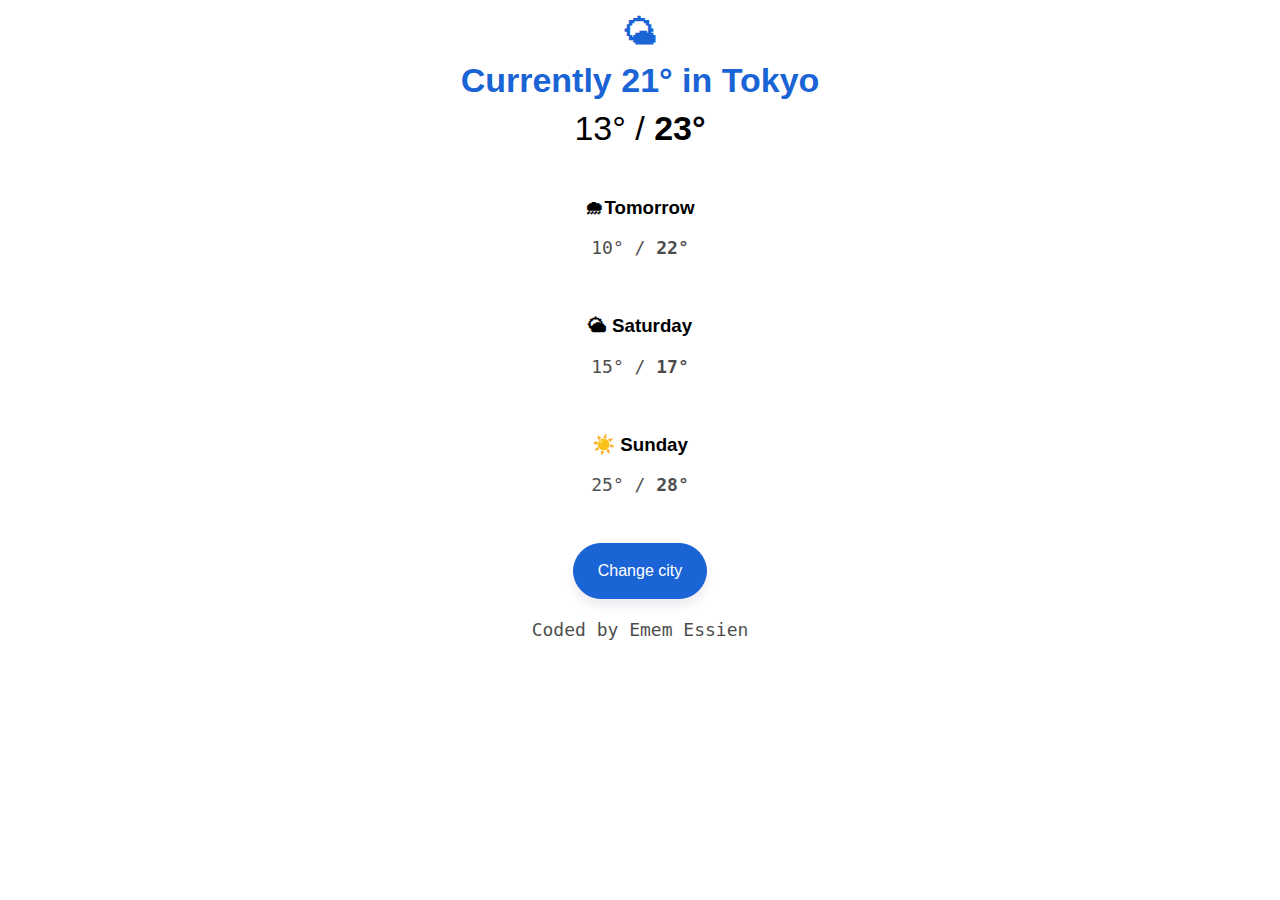
<file: index.html>
<!DOCTYPE html>
<html lang="en">
  <head>
    <meta charset="UTF-8" />
    <meta name="viewport" content="width=device-width, initial-scale=1.0" />
    <meta http-equiv="X-UA-Compatible" content="ie=edge" />
    <title>Dummy App</title>
    <link rel="stylesheet" href="style.css" />
  </head>
  <body>
    <h1>
      🌤
      <br />
      Currently 21° in Tokyo
    </h1>
    <h2>13° / <strong>23°</strong></h2>
    <ul>
      <li>
        <h3>🌧Tomorrow</h3>
        <p>10° / <strong>22°</strong></p>
      </li>
      <li>
        <h3>🌥 Saturday</h3>
        <p>15° / <strong>17°</strong></p>
      </li>
      <li>
        <h3>☀️ Sunday</h3>
        <p>25° / <strong>28°</strong></p>
      </li>
    </ul>

    <button>Change city</button>
    <p>Coded by Emem Essien</p>
    <script src="app.js"></script>
  </body>
</html>
</file>
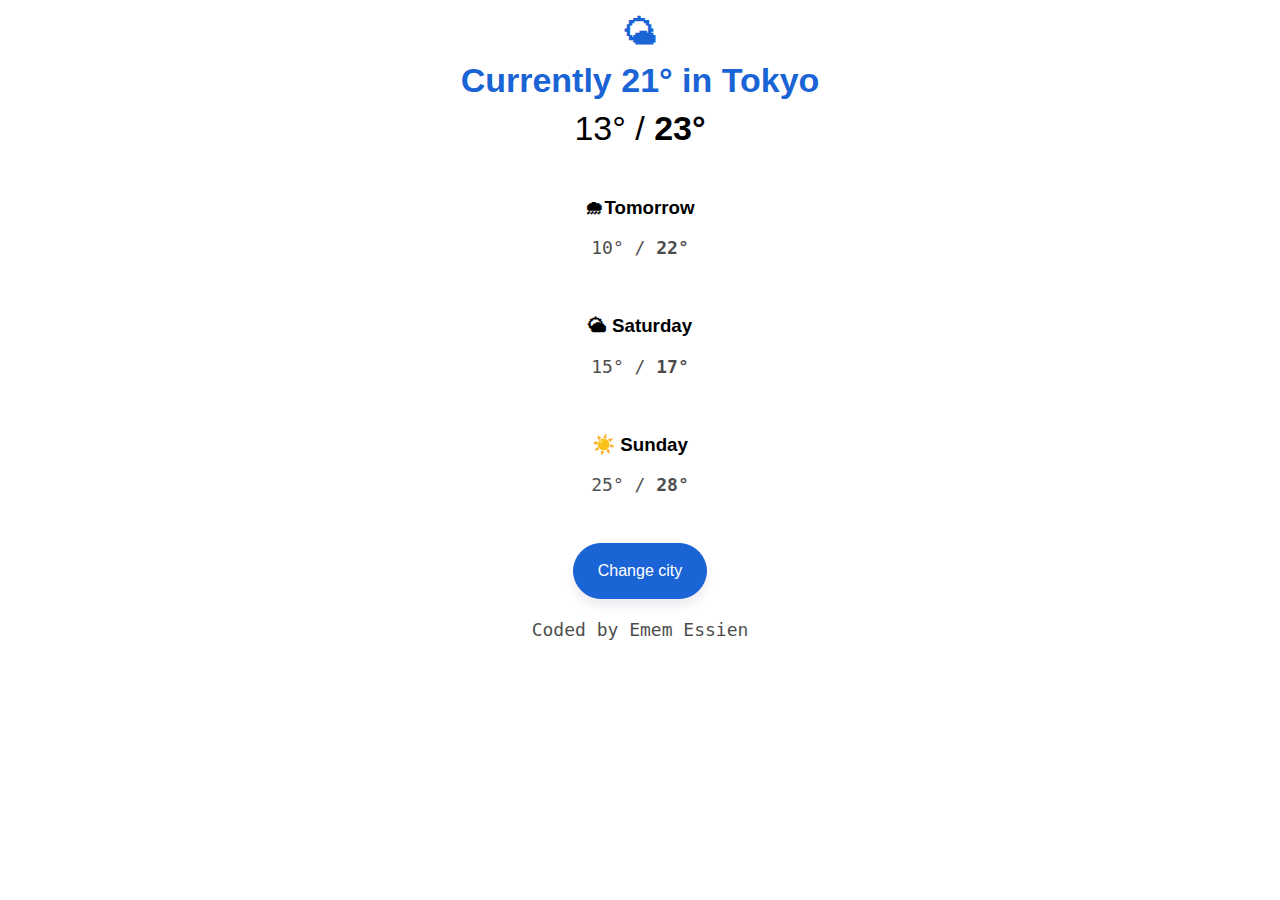
<file: week2hwrk.html>
<!DOCTYPE html>
<html lang="en">
  <head>
    <meta charset="UTF-8" />
    <meta name="viewport" content="width=device-width, initial-scale=1.0" />
    <meta http-equiv="X-UA-Compatible" content="ie=edge" />
    <title>Weather App</title>
    <link rel="stylesheet" href="style.css" />
  </head>
  <body>
    <h1>
      🌤
      <br />
      Currently 21° in Tokyo
    </h1>
    <h2>13° / <strong>23°</strong></h2>
    <ul>
      <li>
        <h3>🌧Tomorrow</h3>
        <p>10° / <strong>22°</strong></p>
      </li>
      <li>
        <h3>🌥 Saturday</h3>
        <p>15° / <strong>17°</strong></p>
      </li>
      <li>
        <h3>☀️ Sunday</h3>
        <p>25° / <strong>28°</strong></p>
      </li>
    </ul>

    <button>Change city</button>
    <p>Coded by Emem Essien</p>
    <script src="app.js"></script>
  </body>
</html>
</file>
<file: style.css>
h1,
      h2,
      h3 {
        text-align: center;
        font-family: Helvetica, Arial, sans-serif;
      }

      h1 {
        color: #1a64d6;
        font-size: 34px;
        line-height: 48px;
        margin: 0;
      }

      h2 {
        margin: 0;

        font-size: 34px;
        line-height: 48px;
        font-weight: 400;
      }

      ul {
        padding: 0;
      }

      li {
        list-style: none;
        text-align: center;
        padding: 10px 0;
        border-radius: 10px;
        transition: all 200ms ease-in-out;
        max-width: 400px;
        margin: 0 auto;
      }

      li:hover {
        background: #fffbef;
      }

      p {
        font-size: 18px;
        opacity: 0.7;
        text-align: center;
        font-family: monospace;
      }

      button {
        display: block;
        margin: 20px auto;
        border: 1px solid #1a64d6;
        background: #1a64d6;
        color: #fff;
        font-size: 16px;
        line-height: 22px;
        padding: 16px 24px;
        border-radius: 30px;
        transition: all 200ms ease;
        box-shadow: rgba(37, 39, 89, 0.08) 0px 8px 8px 0;
        cursor: pointer;
      }

      button:hover {
        background: white;
        color: #1a64d6;
        border: 1px solid #1a64d6;
      }
</file>
